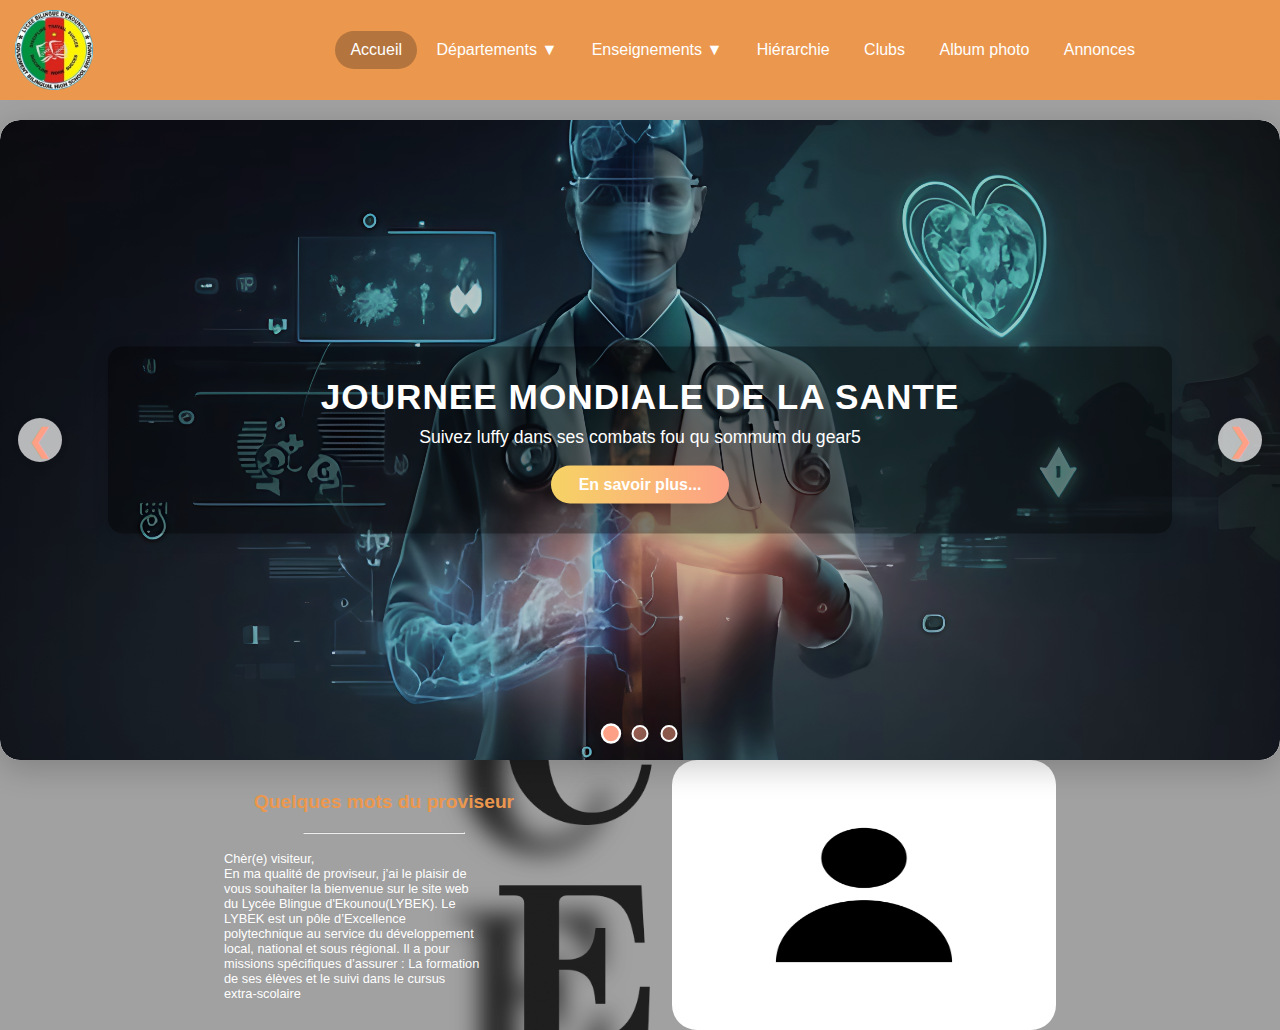
<file: index.html>
<!DOCTYPE html>
<html lang="en">
<head>
    <meta charset="UTF-8">
    <link rel="stylesheet" href="index.css">
    <link rel="icon" href="images/logo.png">
    <meta name="viewport" content="width=device-width, initial-scale=1.0">
    <title>File0</title>
</head>
<body>
    <!-- Loader -->
    <div id="loader">
        <div class="spinner">
            <img src="images/logo.png" class="loader-image" height="150px" width="150px" alt=""></div>
    </div>


    <header>
        <img src="images/logo.png" alt="Logo Lycée Bilingue d'Ekounou">
        <div class="desktop-menu" id="desktop-menu">
            <a href="#" id="onglet">Accueil</a>
            <div>
                <a href="#">Départements ▼</a>
                <div class="submenu">
                    <a href="dept-info.html">Informatique</a>
                    <a href="#">Mathématiques</a>
                    <a href="dept-pct.html">PCT</a>
                    <a href="dept-fr.html">Français</a>
                    <a href="dept-en.html">Anglais</a>
                </div>
            </div>
            <div>
                <a href="#">Enseignements ▼</a>
                <div class="submenu">
                    <a href="francophone.html">Francophone</a>
                    <a href="anglophone.html">Anglophone</a>
                </div>
            </div>
            <a href="#">Hiérarchie</a>
            <a href="clubs.html">Clubs</a>
            <a href="album.html">Album photo</a>
            <a href="annonces.html">Annonces</a>
        </div>
    </header>

    
    <button class="open-btn" onclick="openMenu()">☰ Menu</button>
    <div class="overlay" onclick="closeMenu()" id="overlay"></div>
    <div class="sidebar" id="sidebar">
        <a href="#">Accueil</a>
        <a href="#" onclick="toggleSubmenu(event, 'submenu1')">Départements ▼</a>
        <div class="submenu" id="submenu1">
            <a href="dept-info.html">Informatique</a>
            <a href="#">Mathématiques</a>
            <a href="dept-pct.html">PCT</a>
            <a href="dept-fr.html">Français</a>
            <a href="dept-en.html">Anglais</a>
        </div>
        <a href="#" onclick="toggleSubmenu(event, 'submenu2')">Enseignements ▼</a>
        <div class="submenu" id="submenu2">
            <a href="francophone.html">Francophone</a>
            <a href="anglophone.html">Anglophone</a>
        </div>
        <a href="#">Hiérarchie</a>
        <a href="clubs.html">Clubs</a>
        <a href="album.html">Album photo</a>
        <a href="annonces.html">Annonces</a>
    </div>


    <div class="slider">
        <div class="slides">
            <div class="slide active">
                <img src="images/santé4.jpeg" alt="Slide 1">
                <div class="slide-content" >
                    <h2>JOURNEE MONDIALE DE LA SANTE</h2>
                    <p>Suivez luffy dans ses combats fou qu sommum du gear5</p>
                    <a href="slider.html" class="btn">En savoir plus...</a>
                </div>
            </div>
            <div class="slide">
                <img src="images/secu.jpg" alt="Slide 2">
                <div class="slide-content">
                    <h2>JOURNEE DE LA SECURITE INFORMATIQUE</h2>
                    <p>Notre plateforme offre des outils puissants et uniques.</p>
                    <a href="#" class="btn">En savoir plus...</a>
                </div>
            </div>
            <div class="slide">
                <img src="images/philo.jpg" alt="Slide 3">
                <div class="slide-content">
                    <h2>JOURNEE DE LA PHILOSOPHIE</h2>
                    <p>l'infini scéllé de nouveau fléau comment yuji reussira t'il a s'en sortir</p>
                    <a href="#" class="btn">En savoir plus...</a>
                </div>
            </div>
        </div>
        <button class="nav prev" onclick="changeSlide(-1)">&#10094;</button>
        <button class="nav next" onclick="changeSlide(1)">&#10095;</button>
        <div class="dots">
            <span class="dot active" onclick="goToSlide(0)"></span>
            <span class="dot" onclick="goToSlide(1)"></span>
            <span class="dot" onclick="goToSlide(2)"></span>
        </div>
    </div>
     <div class="provi" style="display: flex; justify-content: center; align-items: center;">
        <div id="texte">
            <h3 class="titre">Quelques mots du proviseur</h3><hr width="50%">
            <h4>
                Chèr(e) visiteur,<br>
                En ma qualité de proviseur, j’ai le plaisir de vous souhaiter la bienvenue sur le site web du Lycée Blingue d'Ekounou(LYBEK).
                Le LYBEK est un pôle d’Excellence polytechnique au service du développement local, national et sous régional. 
                Il a pour missions spécifiques d’assurer : La formation de ses élèves et le suivi dans le cursus extra-scolaire
            </h4>
        </div>
        <img src="images/compte.jpg" height="270px" width="30%" alt="">
    </div>
    
    <!--Début du site web.......................-->
    <script src="JS/index.js"></script>
</body>
</html>
</file>
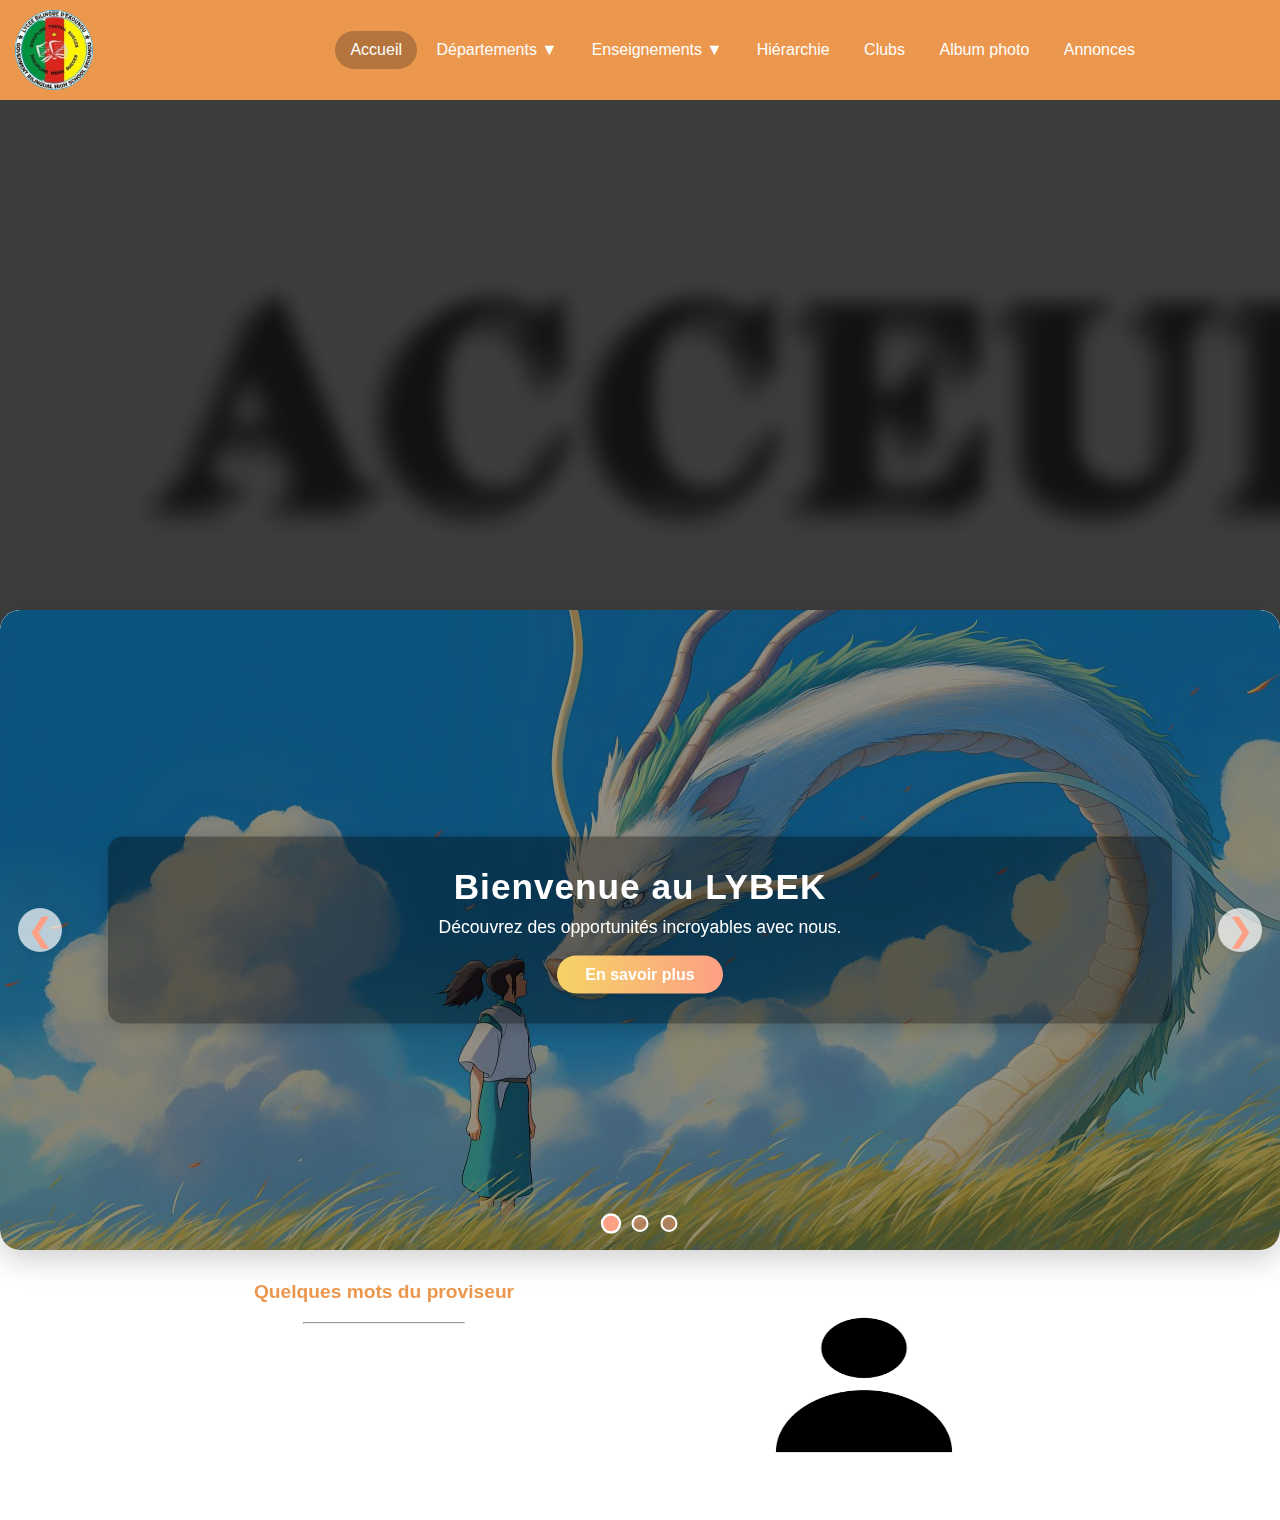
<file: acceuil.html>
<!DOCTYPE html>
<html lang="en">
<head>
    <meta charset="UTF-8">
    <link rel="stylesheet" href="acceuil.css">
    <link rel="icon" href="images/logo.png">
    <meta name="viewport" content="width=device-width, initial-scale=1.0">
    <title>Acceuil</title>
</head>
<body>
    <!-- Loader -->
    <div id="loader">
        <div class="spinner">
            <img src="images/logo.png" class="loader-image" height="150px" width="150px" alt=""></div>
    </div>


    <header>
        <img src="images/logo.png" alt="Logo Lycée Bilingue d'Ekounou">
        <div class="desktop-menu" id="desktop-menu">
            <a href="" id="onglet">Accueil</a>
            <div>
                <a href="#">Départements ▼</a>
                <div class="submenu">
                    <a href="dept-info.html">Informatique</a>
                    <a href="#">Mathématiques</a>
                    <a href="dept-pct.html">PCT</a>
                    <a href="dept-fr.html">Français</a>
                    <a href="dept-en.html">Anglais</a>
                </div>
            </div>
            <div>
                <a href="#">Enseignements ▼</a>
                <div class="submenu">
                    <a href="francophone.html">Francophone</a>
                    <a href="anglophone.html">Anglophone</a>
                </div>
            </div>
            <a href="#">Hiérarchie</a>
            <a href="clubs.html">Clubs</a>
            <a href="album.html">Album photo</a>
            <a href="annonces.html">Annonces</a>
        </div>
    </header>

    
    <button class="open-btn" onclick="openMenu()">☰ Menu</button>
    <div class="overlay" onclick="closeMenu()" id="overlay"></div>
    <div class="sidebar" id="sidebar">
        <a href="acceuil.html" id="onglet">Accueil</a>
        <a href="#" onclick="toggleSubmenu(event, 'submenu1')">Départements ▼</a>
        <div class="submenu" id="submenu1">
            <a href="dept-info.html">Informatique</a>
            <a href="#">Mathématiques</a>
            <a href="dept-pct.html">PCT</a>
            <a href="dept-fr.html">Français</a>
            <a href="dept-en.html">Anglais</a>
        </div>
        <a href="#" onclick="toggleSubmenu(event, 'submenu2')">Enseignements ▼</a>
        <div class="submenu" id="submenu2">
            <a href="francophone.html">Francophone</a>
            <a href="anglophone.html">Anglophone</a>
        </div>
        <a href="#">Hiérarchie</a>
        <a href="clubs.html">Clubs</a>
        <a href="">Album photo</a>
        <a href="annonces.html">Annonces</a>
    </div>


    <div class="content">
        <h3 class="animation">BIENVENUE AU <br>LYCEE BILINGUE D'EKOUNOU</h3>
        <h2 class="animation">Le LYBEK est une grande école publique en pleine émergence sociotechnologique. Il a pour objectif la transmission totale de ses connaissances à ses élèves
            dans les cardres les plus familiaux qu'il soit pour que ceux-ci se sentent à l'aise. Il montre aux élèves la vie socioprofessionnelle qui les attend après le lycée
            et comment confronter certains problèmes de la vie active.</h2>
    </div>
    <h1 class="slogan">UN PETIT PAS POUR CE LYCEE, MAIS UN GRAND PAS POUR LE CAMEROUN...</h1>


    <div class="slider">
        <div class="slides">
            <div class="slide active">
                <img src="pc wallpapers 4k/-5927150908699952158_121.jpg" alt="Slide 1">
                <div class="slide-content">
                    <h2>Bienvenue au LYBEK</h2>
                    <p>Découvrez des opportunités incroyables avec nous.</p>
                    <a href="slider.html" class="btn">En savoir plus</a>
                </div>
            </div>
            <div class="slide">
                <img src="pc wallpapers 4k/-5927150908699952218_121.jpg" alt="Slide 2">
                <div class="slide-content">
                    <h2>Fonctionnalités exclusives</h2>
                    <p>Notre plateforme offre des outils puissants et uniques.</p>
                    <a href="#" class="btn">Voir les fonctionnalités</a>
                </div>
            </div>
            <div class="slide">
                <img src="pc wallpapers 4k/-5927150908699952213_121.jpg" alt="Slide 3">
                <div class="slide-content">
                    <h2>Rejoignez-nous !</h2>
                    <p>Faites partie de notre communauté grandissante.</p>
                    <a href="#" class="btn">S'inscrire</a>
                </div>
            </div>
        </div>
        <button class="nav prev" onclick="changeSlide(-1)">&#10094;</button>
        <button class="nav next" onclick="changeSlide(1)">&#10095;</button>
        <div class="dots">
            <span class="dot active" onclick="goToSlide(0)"></span>
            <span class="dot" onclick="goToSlide(1)"></span>
            <span class="dot" onclick="goToSlide(2)"></span>
        </div>
    </div>


     <div class="provi" style="display: flex; justify-content: center; align-items: center;">
        <div id="texte">
            <h3 class="titre">Quelques mots du proviseur</h3><hr width="50%">
            <h4>
                Chèr(e) visiteur,<br>
                En ma qualité de proviseur, j’ai le plaisir de vous souhaiter la bienvenue sur le site web du Lycée Blingue d'Ekounou(LYBEK).
                Le LYBEK est un pôle d’Excellence polytechnique au service du développement local, national et sous régional. 
                Il a pour missions spécifiques d’assurer : La formation de ses élèves et le suivi dans le cursus extra-scolaire
            </h4>
        </div>
        <img src="images/compte.jpg" height="270px" width="30%" alt="">
    </div>
    
    <script src="JS/acceuil.js"></script>
</body>
</html>
</file>
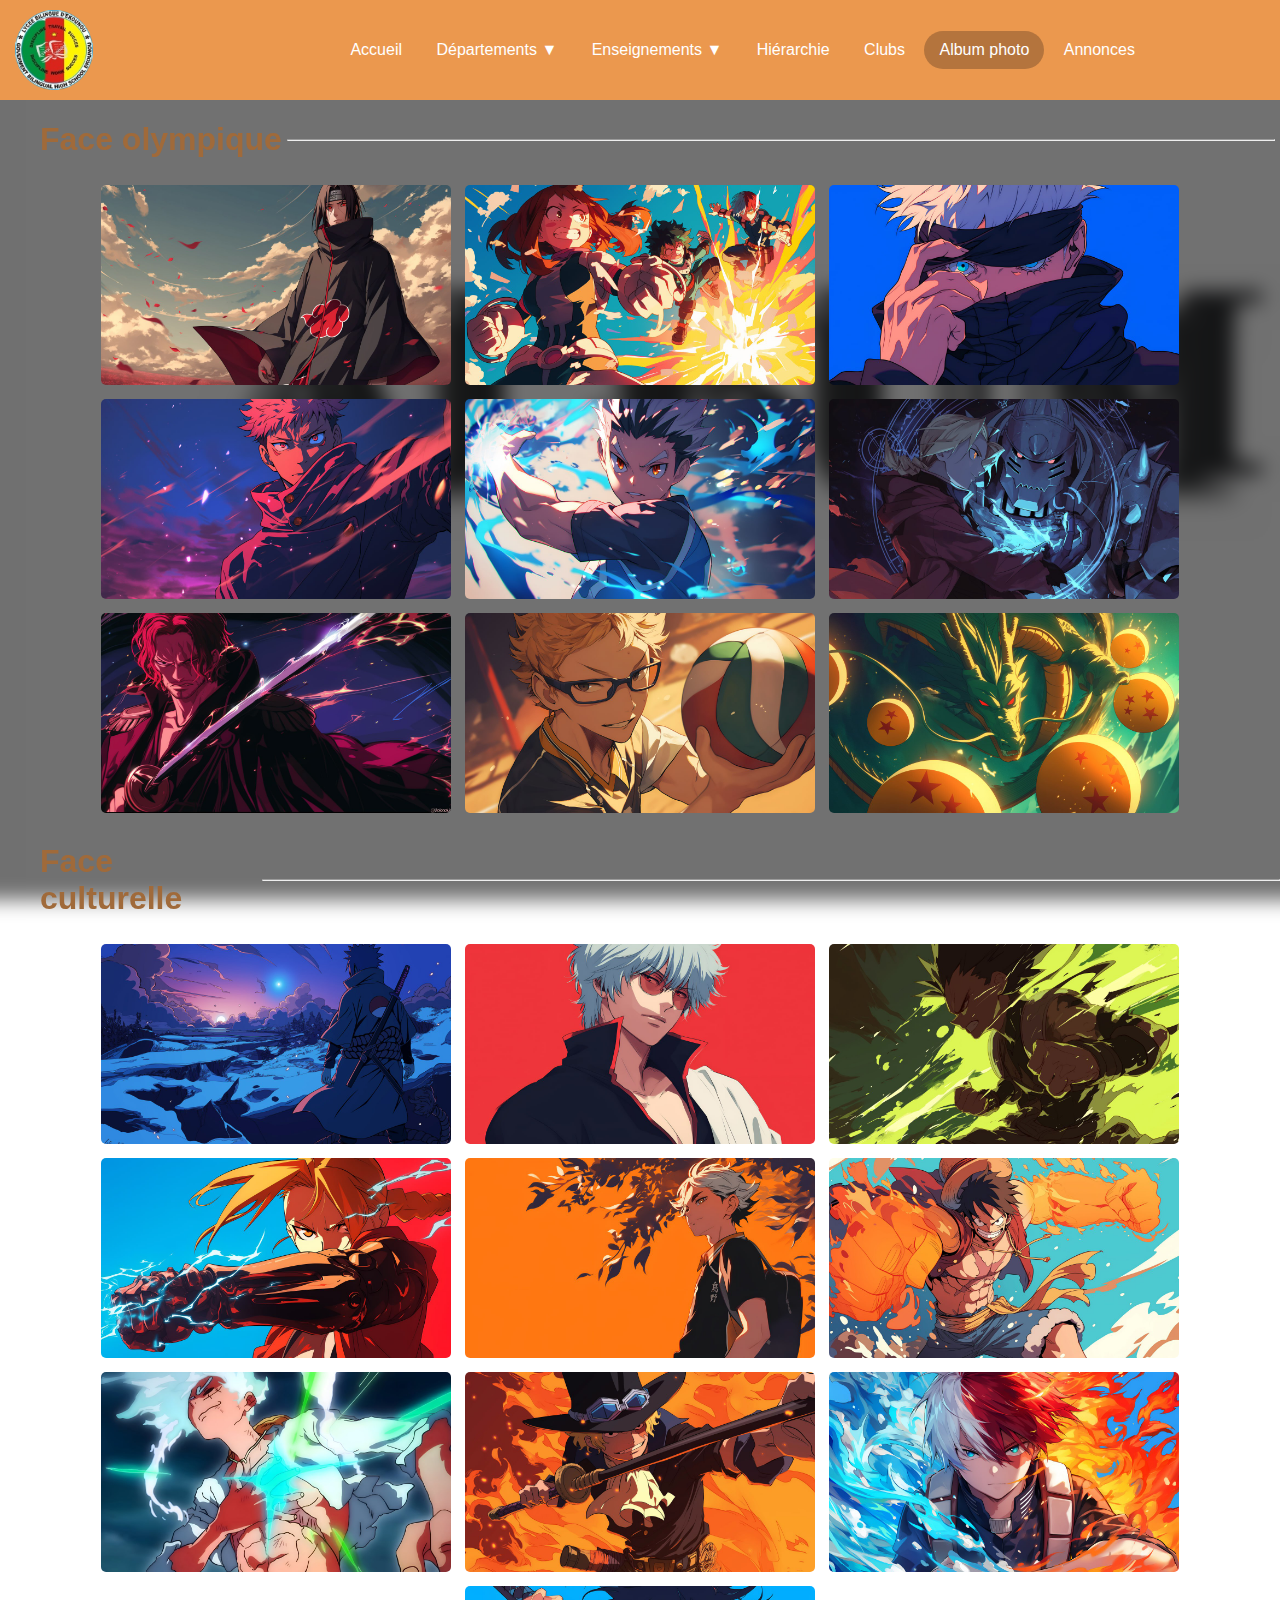
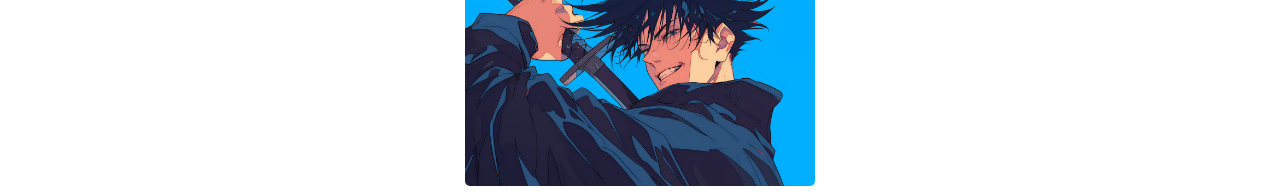
<file: album.html>
<!DOCTYPE html>
<html lang="en">
<head>
    <meta charset="UTF-8">
    <link rel="stylesheet" href="album.css">
    <link rel="icon" href="images/logo.png">
    <meta name="viewport" content="width=device-width, initial-scale=1.0">
    <title>Album Photo</title>
</head>
<body>
    <!-- Loader -->
    <div id="loader">
        <div class="spinner">
            <img src="images/logo.png" class="loader-image" height="150px" width="150px" alt=""></div>
    </div>


    <header>
        <img src="images/logo.png" alt="Logo Lycée Bilingue d'Ekounou">
        <div class="desktop-menu" id="desktop-menu">
            <a href="acceuil.html">Accueil</a>
            <div>
                <a href="#">Départements ▼</a>
                <div class="submenu">
                    <a href="dept-info.html">Informatique</a>
                    <a href="#">Mathématiques</a>
                    <a href="dept-pct.html">PCT</a>
                    <a href="dept-fr.html">Français</a>
                    <a href="dept-en.html">Anglais</a>
                </div>
            </div>
            <div>
                <a href="#">Enseignements ▼</a>
                <div class="submenu">
                    <a href="francophone.html">Francophone</a>
                    <a href="anglophone.html">Anglophone</a>
                </div>
            </div>
            <a href="#">Hiérarchie</a>
            <a href="clubs.html">Clubs</a>
            <a href="" id="onglet">Album photo</a>
            <a href="annonces.html">Annonces</a>
        </div>
    </header>

    
    <button class="open-btn" onclick="openMenu()">☰ Menu</button>
    <div class="overlay" onclick="closeMenu()" id="overlay"></div>
    <div class="sidebar" id="sidebar">
        <a href="acceuil.html">Accueil</a>
        <a href="#" onclick="toggleSubmenu(event, 'submenu1')">Départements ▼</a>
        <div class="submenu" id="submenu1">
            <a href="dept-info.html">Informatique</a>
            <a href="#">Mathématiques</a>
            <a href="dept-pct.html">PCT</a>
            <a href="dept-fr.html">Français</a>
            <a href="dept-en.html">Anglais</a>
        </div>
        <a href="#" onclick="toggleSubmenu(event, 'submenu2')">Enseignements ▼</a>
        <div class="submenu" id="submenu2">
            <a href="francophone.html">Francophone</a>
            <a href="anglophone.html">Anglophone</a>
        </div>
        <a href="#">Hiérarchie</a>
        <a href="clubs.html">Clubs</a>
        <a href="" id="onglet">Album photo</a>
        <a href="annonces.html">Annonces</a>
    </div>


    <div id="titre" style="display: flex;">
        <h1>Face olympique</h1><hr width="77%" style="margin: auto;">
    </div>
    <div id="photo" style="text-align: center; width: 100%;">
        <img src="pc wallpapers 4k/-5821341975591372171_121.jpg" width="350px" height="200px" alt="">
        <img src="pc wallpapers 4k/-5821341975591372172_121.jpg" width="350px" height="200px" alt="">
        <img src="pc wallpapers 4k/-5821341975591372173_121.jpg" width="350px" height="200px" alt="">
        <img src="pc wallpapers 4k/-5821341975591372176_121.jpg" width="350px" height="200px" alt="">
        <img src="pc wallpapers 4k/-5821341975591372177_121.jpg" width="350px" height="200px" alt="">
        <img src="pc wallpapers 4k/-5821341975591372187_121.jpg" width="350px" height="200px" alt="">
        <img src="pc wallpapers 4k/-5821341975591372189_121.jpg" width="350px" height="200px" alt="">
        <img src="pc wallpapers 4k/-5821341975591372192_121.jpg" width="350px" height="200px" alt="">
        <img src="pc wallpapers 4k/-5821341975591372196_121.jpg" width="350px" height="200px" alt="">
    </div>

    <div id="titre" style="display: flex;">
        <h1>Face culturelle</h1><hr width="80%" style="margin: auto;">
    </div>
    <div id="photo" style="text-align: center;">
        <img src="pc wallpapers 4k/-5821341975591372197_121.jpg" width="350px" height="200px" alt="">
        <img src="pc wallpapers 4k/-5830438492986001227_121.jpg" width="350px" height="200px" alt="">
        <img src="pc wallpapers 4k/-5830438492986001230_121.jpg" width="350px" height="200px" alt="">
        <img src="pc wallpapers 4k/-5830438492986001231_121.jpg" width="350px" height="200px" alt="">
        <img src="pc wallpapers 4k/-5830438492986001243_121.jpg" width="350px" height="200px" alt="">
        <img src="pc wallpapers 4k/-5830438492986001244_121.jpg" width="350px" height="200px" alt="">
        <img src="pc wallpapers 4k/-5830438492986001245_121.jpg" width="350px" height="200px" alt="">
        <img src="pc wallpapers 4k/-5830438492986001246_121.jpg" width="350px" height="200px" alt="">
        <img src="pc wallpapers 4k/-5830438492986001250_121.jpg" width="350px" height="200px" alt="">
        <img src="pc wallpapers 4k/-5830438492986001253_121.jpg" width="350px" height="200px" alt="">
    </div>

    <script src="JS/file0.js"></script>
</body>
</html>
</file>
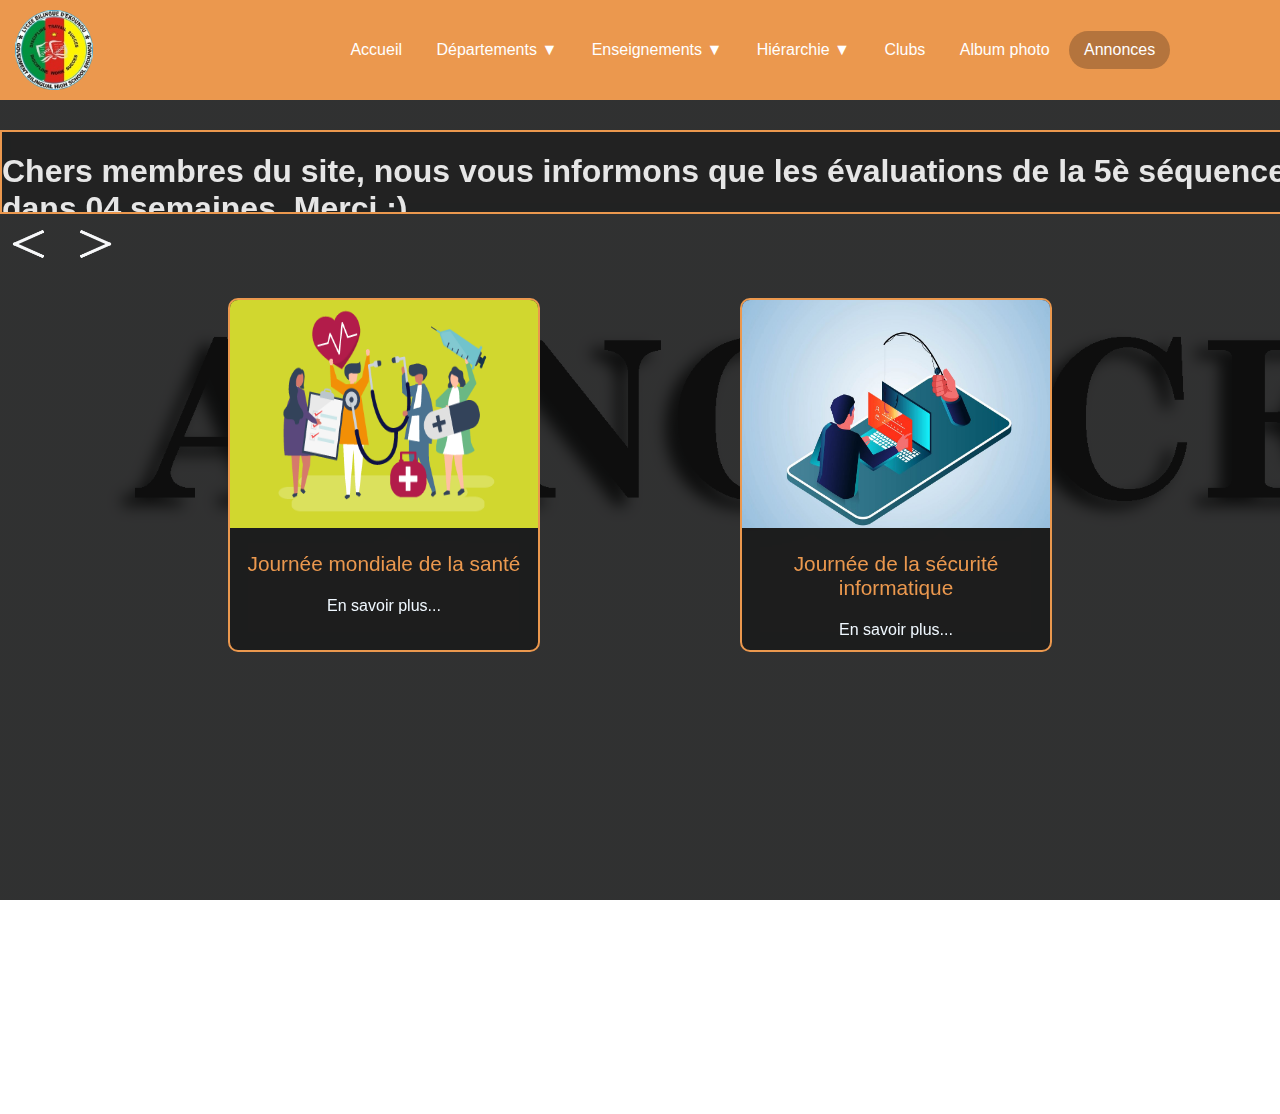
<file: annonces.html>
<!DOCTYPE html>
<html lang="en">
<head>
    <meta charset="UTF-8">
    <link rel="stylesheet" href="annonces.css">
    <link rel="icon" href="images/logo.png">
    <meta name="viewport" content="width=device-width, initial-scale=1.0">
    <title>Annonces</title>
</head>
<body>
    <!-- Loader -->
    <div id="loader">
        <div class="spinner">
            <img src="images/logo.png" class="loader-image" height="150px" width="150px" alt=""></div>
    </div>


    <header>
        <img src="images/logo.png" alt="Logo Lycée Bilingue d'Ekounou">
        <div class="desktop-menu" id="desktop-menu">
            <a href="acceuil.html">Accueil</a>
            <div>
                <a href="#">Départements ▼</a>
                <div class="submenu">
                    <a href="dept-info.html">Informatique</a>
                    <a href="#">Mathématiques</a>
                    <a href="dept-pct.html">PCT</a>
                    <a href="dept-fr.html">Français</a>
                    <a href="dept-en.html">Anglais</a>
                </div>
            </div>
            <div>
                <a href="#">Enseignements ▼</a>
                <div class="submenu">
                    <a href="francophone.html">Francophone</a>
                    <a href="anglophone.html">Anglophone</a>
                </div>
            </div>
            <div>
                <a href="#">Hiérarchie ▼</a>
                <div class="submenu">
                    <a href="#">Haute hiérarchie</a>
                    <a href="#">Censeurs</a>
                    <a href="#">Surveillants généraux</a>
                    <a href="#">Surveillants de secteur</a>
                </div>
            </div>
            <a href="clubs.html">Clubs</a>
            <a href="album.html">Album photo</a>
            <a href="annonces.html" id="onglet">Annonces</a>
        </div>
    </header>

    
    <button class="open-btn" onclick="openMenu()">☰ Menu</button>
    <div class="overlay" onclick="closeMenu()" id="overlay"></div>
    <div class="sidebar" id="sidebar">
        <a href="acceuil.html">Accueil</a>
        <a href="#" onclick="toggleSubmenu(event, 'submenu1')">Départements ▼</a>
        <div class="submenu" id="submenu1">
            <a href="dept-info.html">Informatique</a>
            <a href="#">Mathématiques</a>
            <a href="dept-pct.html">PCT</a>
            <a href="dept-fr.html">Français</a>
            <a href="dept-en.html">Anglais</a>
        </div>
        <a href="#" onclick="toggleSubmenu(event, 'submenu2')">Enseignements ▼</a>
        <div class="submenu" id="submenu2">
            <a href="francophone.html">Francophone</a>
            <a href="anglophone.html">Anglophone</a>
        </div>
        <a href="#" onclick="toggleSubmenu(event, 'submenu3')">Hiérarchie ▼</a>
        <div class="submenu" id="submenu3">
            <a href="#">Haute hiérarchie</a>
            <a href="#">Censeurs</a>
            <a href="#">Surveillants généraux</a>
            <a href="#">Surveillants de secteur</a>
        </div>
        <a href="clubs.html">Clubs</a>
        <a href="album.html">Album photo</a>
        <a href="annonces.html">Annonces</a>
    </div>


    
    
    <div class="annonces">
        <div id="annonces">
            <h1>Chers membres du site, nous vous informons que les évaluations de la 5è séquence débuteront dans 04 semaines. Merci :)</h1>
        </div>
    </div>

    
    <div class="container">
		<div class="slide">
			<div class="item" style="background-image: url(images/santé4.jpg);">
				<div class="content">
					<div class="name">JOURNEE MONDIALE DE LA SANTE</div>
					<div class="des"> SOLO LEVELING est une oeuvre coreenne sortie en 2024</div>
					<button>En savoir plus...</button>
				</div>
			</div>
			<div class="item" style="background-image: url(images/secu.jpg);">
				<div class="content">
					<div class="name">JOURNEE DE LA SECURITE INFORMATIQUE</div>
					<div class="des">Suivez luffy dans ses combats fou qu sommum du gear5</div>
					<button><a href="">En savoir plus...</a></button>
				</div>
			</div>
			<div class="item" style="background-image: url(images/philo.jpg);">
				<div class="content">
					<div class="name">JOURNEE DE LA PHILOSOPHIE</div>
					<div class="des">l'infini scéllé de nouveau fléau comment yuji reussira t'il a s'en sortir</div>
					<button><a href="">En savoir plus...</a></button>
				</div>
			</div>
			<div class="item" style="background-image: url(images/santé3.jpg);">
				<div class="content">
					<div class="name">JOURNEE DE L'ENVIRONNEMENT</div>
					<div class="des">deku</div>
					<button><a href="">En savoir plus...</a></button>
				</div>
			</div>
		</div>
		<div class="button">
            <img src="images/leftArrow.png" width="60px" class="prev" alt="">
            <img src="images/rightArrow.png" width="60px" class="next" alt="" srcset="">
		</div>
	</div>

    
    <div class="containing">
        <div class="categorie">
            <img src="images/santé.png" height="65%" width="100%">
            <span>
                <p>Journée mondiale de la santé</p>
                <a href="">En savoir plus...</a>
            </span>
        </div>
        <div class="categorie">
            <img src="images/secu2.jpg" height="65%" width="100%">
            <span>
                <p>Journée de la sécurité informatique</p>
                <a href="">En savoir plus...</a>
            </span>
        </div>
    </div>    
    <script src="JS/annonces.js"></script>
</body>
</html>
</file>
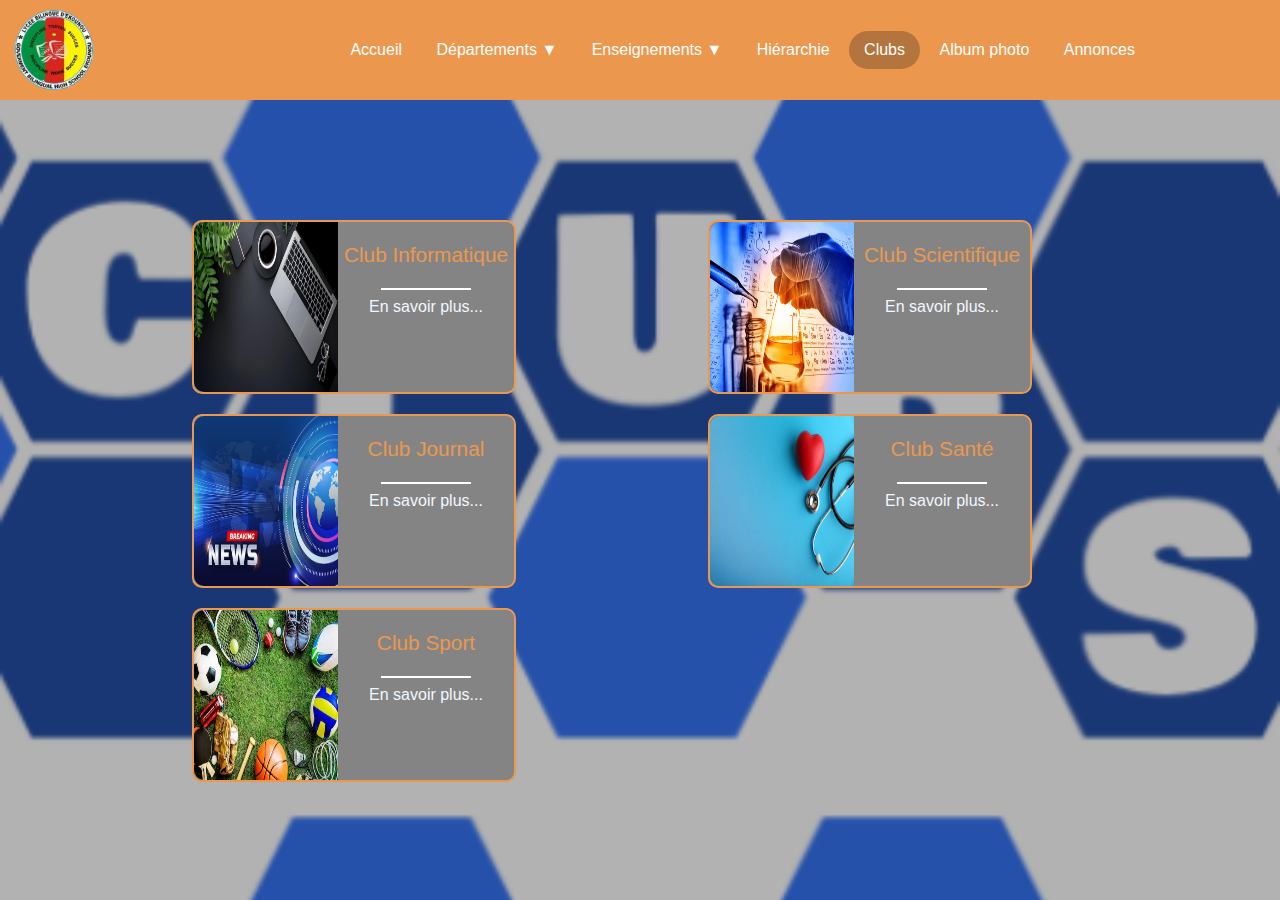
<file: clubs.html>
<!DOCTYPE html>
<html lang="en">
<head>
    <meta charset="UTF-8">
    <link rel="stylesheet" href="clubs.css">
    <link rel="icon" href="images/logo.png">
    <meta name="viewport" content="width=device-width, initial-scale=1.0">
    <title>Clubs</title>
</head>
<body>

    <!-- Loader -->
    <div id="loader">
        <div class="spinner">
            <img src="images/logo.png" class="loader-image" height="150px" width="150px" alt=""></div>
    </div>

    <header>
        <img src="images/logo.png" alt="Logo Lycée Bilingue d'Ekounou">
        <div class="desktop-menu" id="desktop-menu">
            <a href="acceuil.html">Accueil</a>
            <div>
                <a href="#">Départements ▼</a>
                <div class="submenu">
                    <a href="dept-info.html">Informatique</a>
                    <a href="#">Mathématiques</a>
                    <a href="#">PCT</a>
                    <a href="dept-fr.html">Français</a>
                    <a href="dept-en.html">Anglais</a>
                </div>
            </div>
            <div>
                <a href="#">Enseignements ▼</a>
                <div class="submenu">
                    <a href="francophone.html">Francophone</a>
                    <a href="anglophone.html">Anglophone</a>
                </div>
            </div>
            <a href="#">Hiérarchie</a>
            <a href="#" id="onglet">Clubs</a>
            <a href="album.html">Album photo</a>
            <a href="annonces.html">Annonces</a>
        </div>
    </header>

    
    <button class="open-btn" onclick="openMenu()">☰ Menu</button>
    <div class="overlay" onclick="closeMenu()" id="overlay"></div>
    <div class="sidebar" id="sidebar">
        <a href="acceuil.html">Accueil</a>
        <a href="#" onclick="toggleSubmenu(event, 'submenu1')">Départements ▼</a>
        <div class="submenu" id="submenu1">
            <a href="dept-info.html">Informatique</a>
            <a href="#">Mathématiques</a>
            <a href="#">PCT</a>
            <a href="dept-fr.html">Français</a>
            <a href="dept-en.html">Anglais</a>
        </div>
        <a href="#" onclick="toggleSubmenu(event, 'submenu2')">Enseignements ▼</a>
        <div class="submenu" id="submenu2">
            <a href="francophone.html">Francophone</a>
            <a href="anglophone.html">Anglophone</a>
        </div>
        <a href="#">Hiérarchie</a>
        <a href="#">Clubs</a>
        <a href="album.html">Album photo</a>
        <a href="annonces.html">Annonces</a>
    </div>


    <div class="container" style="text-align: center;">
        <div class="categorie">
            <img src="images/info.jpg" height="100%" width="45%">
            <span>
                <p>Club Informatique</p><hr width="50%" color="white">
                <a href="">En savoir plus...</a>
            </span>
        </div>
        <div class="categorie">
            <img src="images/chimie.jpg" height="100%" width="45%">
            <span>
                <p>Club Scientifique</p><hr width="50%" color="white">
                <a href="">En savoir plus...</a>
            </span>
        </div>
        <div class="categorie">
            <img src="images/journal.jpg" height="100%" width="45%">
            <span>
                <p>Club Journal</p><hr width="50%" color="white">
                <a href="">En savoir plus...</a>
            </span>
        </div>
        <div class="categorie">
            <img src="images/sante.jpg" height="100%" width="45%">
            <span>
                <p>Club Santé</p><hr width="50%" color="white">
                <a href="">En savoir plus...</a>
            </span>
        </div>
        <div class="categorie">
            <img src="images/sport.jpg" height="100%" width="45%">
            <span>
                <p>Club Sport</p><hr width="50%" color="white">
                <a href="">En savoir plus...</a>
            </span>
        </div>
    </div>
    <script src="JS/file0.js"></script>
</body>
</html>
</file>
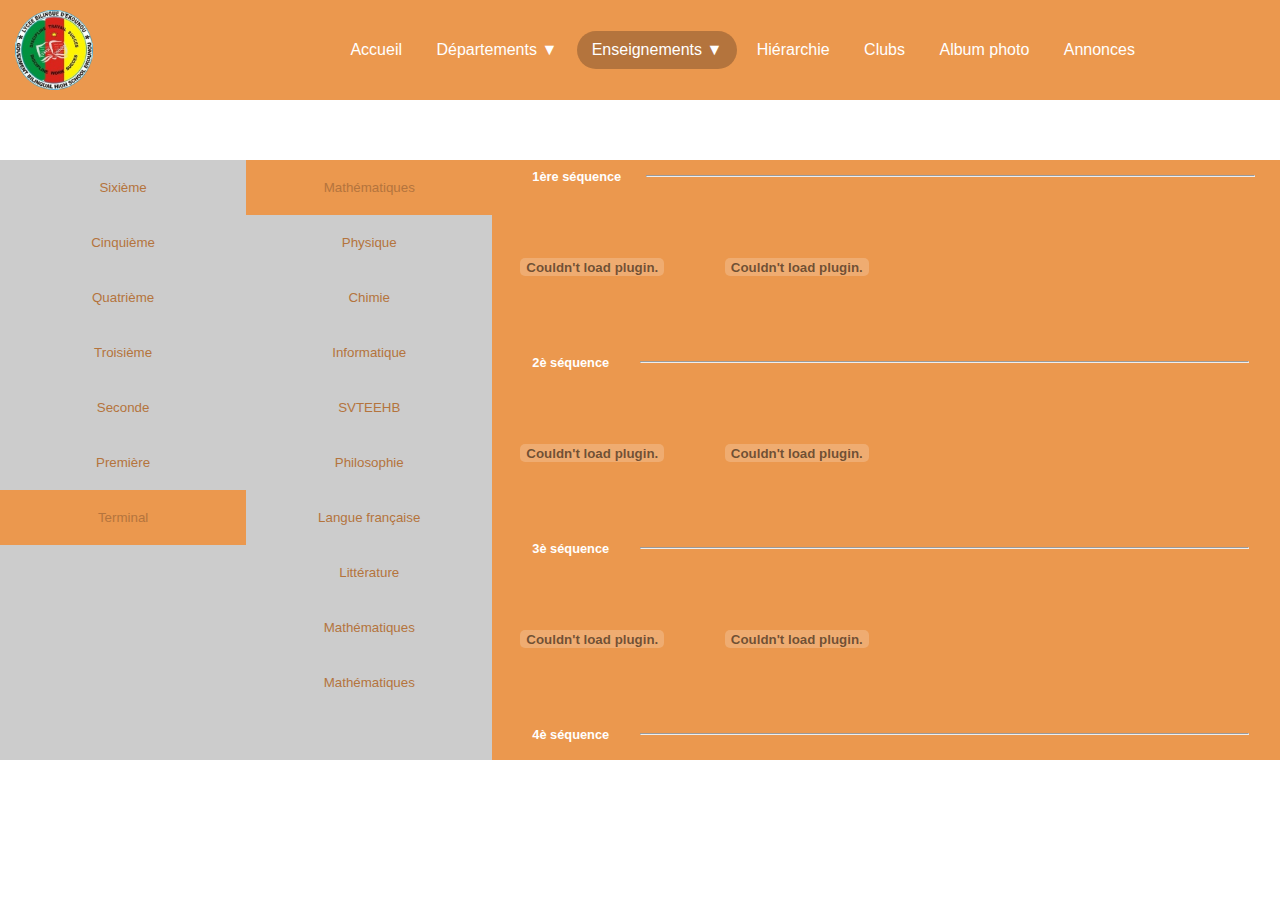
<file: francophone.html>
<!DOCTYPE html>
<html lang="en">
<head>
    <meta charset="UTF-8">
    <link rel="stylesheet" href="francophone.css">
    <link rel="icon" href="images/logo.png">
    <meta name="viewport" content="width=device-width, initial-scale=1.0">
    <title>Francophone</title>
</head>
<body>
    <!-- Loader -->
    <div id="loader">
        <div class="spinner">
            <img src="images/logo.png" class="loader-image" height="150px" width="150px" alt=""></div>
    </div>


    <header>
        <img src="images/logo.png" alt="Logo Lycée Bilingue d'Ekounou">
        <div class="desktop-menu" id="desktop-menu">
            <a href="index.html">Accueil</a>
            <div>
                <a href="#">Départements ▼</a>
                <div class="submenu">
                    <a href="dept-info.html">Informatique</a>
                    <a href="#">Mathématiques</a>
                    <a href="dept-pct.html">PCT</a>
                    <a href="dept-fr.html">Français</a>
                    <a href="dept-en.html">Anglais</a>
                </div>
            </div>
            <div>
                <a href="#" id="onglet">Enseignements ▼</a>
                <div class="submenu">
                    <a href="francophone.html">Francophone</a>
                    <a href="anglophone.html">Anglophone</a>
                </div>
            </div>
            <a href="#">Hiérarchie</a>
            <a href="clubs.html">Clubs</a>
            <a href="album.html">Album photo</a>
            <a href="annonces.html">Annonces</a>
        </div>
    </header>

    
    <button class="open-btn" onclick="openMenu()">☰ Menu</button>
    <div class="overlay" onclick="closeMenu()" id="overlay"></div>
    <div class="sidebar" id="sidebar">
        <a href="index.html">Accueil</a>
        <a href="#" onclick="toggleSubmenu(event, 'submenu1')">Départements ▼</a>
        <div class="submenu" id="submenu1">
            <a href="dept-info.html">Informatique</a>
            <a href="#">Mathématiques</a>
            <a href="dept-pct.html">PCT</a>
            <a href="dept-fr.html">Français</a>
            <a href="dept-en.html">Anglais</a>
        </div>
        <a href="#" onclick="toggleSubmenu(event, 'submenu2')">Enseignements ▼</a>
        <div class="submenu" id="submenu2">
            <a href="francophone.html">Francophone</a>
            <a href="anglophone.html">Anglophone</a>
        </div>
        <a href="#">Hiérarchie</a>
        <a href="clubs.html">Clubs</a>
        <a href="album.html">Album photo</a>
        <a href="annonces.html">Annonces</a>
    </div>
    <div class="ensei">
        <div id="classes">
            <button onclick="showSubjects('sixieme')">Sixième</button>
            <button onclick="showSubjects('cinquieme')">Cinquième</button>
            <button onclick="showSubjects('quatrieme')">Quatrième</button>
            <button onclick="showSubjects('troisieme')">Troisième</button>
            <button onclick="showSubjects('seconde')">Seconde</button>
            <button onclick="showSubjects('premiere')">Première</button>
            <button id="nom-class" onclick="showSubjects('terminal')">Terminal</button>
        </div>
        <div class="matieres" id="terminal">
            <button id="nom-subject">Mathématiques</button>
            <button>Physique</button>
            <button>Chimie</button>
            <button>Informatique</button>
            <button>SVTEEHB</button>
            <button>Philosophie</button>
            <button>Langue française</button>
            <button>Littérature</button>
            <button>Mathématiques</button>
            <button>Mathématiques</button>
        </div>
        <div id="epreuves">
            <div id="titre" style="display: flex;">
                <h1>1ère séquence</h1><hr width="77%" style="margin: auto;">
            </div>
            <embed src="Document/Mastercard Foundation Scholars Programat UWC Presentation.pdf" width="200px" type="">
            <embed src="Document/TP INF132.pdf" width="200px" type="">
                
            <div id="titre" style="display: flex;">
                <h1>2è séquence</h1><hr width="77%" style="margin: auto;">
            </div>
            <embed src="Document/Mastercard Foundation Scholars Programat UWC Presentation.pdf" width="200px" type="">
            <embed src="Document/TP INF132.pdf" width="200px" type="">
                
            <div id="titre" style="display: flex;">
                <h1>3è séquence</h1><hr width="77%" style="margin: auto;">
            </div>
            <embed src="Document/Mastercard Foundation Scholars Programat UWC Presentation.pdf" width="200px" type="">
            <embed src="Document/TP INF132.pdf" width="200px" type="">
                
            <div id="titre" style="display: flex;">
                <h1>4è séquence</h1><hr width="77%" style="margin: auto;">
            </div>
            <embed src="Document/Mastercard Foundation Scholars Programat UWC Presentation.pdf" width="200px" type="">
            <embed src="Document/TP INF132.pdf" width="200px" type="">
        </div>
    </div>
    <!--Début du site web.......................-->
    <script src="JS/enseignement.js"></script>
</body>
</html>
</file>
<file: index.css>
body {
    margin: 0;
    font-family: Arial, sans-serif;
    background: url(images/acceuil.png), linear-gradient(to top, rgba(0,0,0,0.6)50%,rgba(0,0,0,0.6)50%);
    background-size: cover;
    background-attachment: fixed;
}
/* Loader Styles */
#loader {
    position: fixed;
    top: 0;
    left: 0;
    width: 100%;
    height: 100vh;
    backdrop-filter: blur(15px);
    background-image: linear-gradient(to top, rgba(0,0,0,0.5)50%,rgba(0,0,0,0.5)50%);
    display: flex;
    justify-content: center;
    align-items: center;
    z-index: 2000;
}
.spinner {
    animation: spin 3s linear infinite;
}
/*animation du loader*/
@keyframes spin {
    0% { transform: rotate(0deg); }
    100% { transform: rotate(360deg); }
}
/*précise la page dans laquelle on se trouve*/
#onglet{
    background-color: #b4743d;
    border-radius: 20px;
}
header {
    display: flex;
    align-items: center;
    background-color: #eb984e;
    padding: 10px 15px;
    /*pour que le menu soit toujours en haut*/
    position: sticky;
    z-index: 1000;
    top: 0;
}
header img {
    height: 80px;
    margin-right: 20px;
}
/*propriétés du menu en mode bureau*/
.desktop-menu {
    display: none;
    background-color: #eb984e;
    padding: 10px;
    top: 0;
    margin-left: 17%;
}
.desktop-menu > div {
    display: inline-block;
    position: relative;
}
.desktop-menu a {
    color: white;
    text-decoration: none;
    padding: 10px 15px;
    display: inline-block;
}
.desktop-menu a:hover {
    background-color: #b4743d;
    border-radius: 20px;
    transition: all 0.3s ease;
}
.desktop-menu .submenu {
    display: none;
    position: absolute;
    top: 100%;
    left: 0;
    background-color: #bbb9b9;
    min-width: 200px;
    z-index: 1000;
}
.desktop-menu .submenu a {
    display: block;
    padding: 10px;
    margin-left: -20px;
    color: white;
}
.desktop-menu .submenu a:hover {
    background-color: #b4743d;
    border-radius: 0;
}
.desktop-menu > div:hover .submenu {
    display: block;
}
/*propriétés du menu vertical (mode bureau)*/
.sidebar {
    height: 200vh;
    width: 220px;
    position: fixed;
    top: 0;
    left: -250px;
    background-color: #eb984e;
    padding-top: 60px;
    transition: 0.3s;
    color: white;
    z-index: 1500;
}
.sidebar a {
    padding: 10px 15px;
    display: block;
    color: white;
    text-decoration: none;
}
.sidebar a:hover {
    background-color: #b4743d;
}
.submenu {
    display: none;
    background-color: #eb984e;
    padding-left: 20px;
}
.submenu a {
    font-size: 14px;
}
/*propriétés du bouton 'menu' en mode mobile*/
.open-btn {
    font-size: 20px;
    cursor: pointer;
    position: absolute;
    top: 20px;
    left: 20px;
    background-color: #eb984e;
    color: white;
    border: none;
    padding: 10px 15px;
    display: none;
    position: sticky;
    margin-top: -80px;
    z-index: 1500;
}
/*propriétés de la barre verticale des liens*/
.overlay {
    position: fixed;
    top: 0;
    left: 0;
    width: 100%;
    height: 200vh;
    background: rgba(0, 0, 0, 0.5);
    display: none;
    z-index: 1500;
}


/*début du slider*/
.slider {
    margin-top: 20px;
    position: relative;
    width: 100%;
    height: 50vw;  
    overflow: hidden;
    border-radius: 20px;
    box-shadow: 0 8px 32px rgba(0,0,0,0.2);
    background: #fff;
}

.slides {
    display: flex;
    height: 100%;
}

.slide {
    min-width: 100%;
    height: 100%;
    position: absolute;
    opacity: 0;
    transition: opacity 0.7s;
    display: flex;
    align-items: center;
    justify-content: center;
}

.slide.active {
    opacity: 1;
    position: relative;
    z-index: 2;
}

.slide img {
    width: 100%;
    height: 100%;
    object-fit: cover;
    filter: brightness(0.8) blur(0.5px);
    border-radius: 20px;
}

.slide-content {
    position: absolute;
    top: 50%;
    left: 50%;
    transform: translate(-50%, -50%);
    color: #fff;
    text-align: center;
    z-index: 3;
    width: 80%;
    background: rgba(0,0,0,0.4);
    padding: 30px 20px;
    border-radius: 15px;
    box-shadow: 0 4px 16px rgba(0,0,0,0.15);
}

.slide-content h2 {
    margin: 0 0 10px 0;
    font-size: 2.2rem;
    letter-spacing: 1px;
}

.slide-content p {
    margin: 0 0 18px 0;
    font-size: 1.1rem;
}

.btn {
    display: inline-block;
    padding: 10px 28px;
    background: linear-gradient(90deg, #f6d365 0%, #fda085 100%);
    color: #fff;
    border: none;
    border-radius: 25px;
    font-size: 1rem;
    font-weight: bold;
    text-decoration: none;
    box-shadow: 0 2px 8px rgba(0,0,0,0.08);
    transition: background 0.3s, transform 0.2s;
    cursor: pointer;
}
.btn:hover {
    background: linear-gradient(90deg, #fda085 0%, #f6d365 100%);
    transform: scale(1.05);
}
.nav {
    position: absolute;
    top: 50%;
    transform: translateY(-50%);
    background: rgba(255,255,255,0.7);
    border: none;
    border-radius: 50%;
    width: 44px;
    height: 44px;
    font-size: 2rem;
    color: #fda085;
    cursor: pointer;
    z-index: 10;
    transition: background 0.2s, color 0.2s;
    box-shadow: 0 2px 8px rgba(0,0,0,0.08);
}
.nav:hover {
    background: #fda085;
    color: #fff;
}
.prev { left: 18px; }
.next { right: 18px; }

.dots {
    position: absolute;
    bottom: 18px;
    left: 50%;
    transform: translateX(-50%);
    display: flex;
    gap: 12px;
    z-index: 10;
}
.dot {
    width: 13px;
    height: 13px;
    border-radius: 50%;
    background: rgba(253,160,133,0.5);
    cursor: pointer;
    transition: background 0.3s, transform 0.2s;
    border: 2px solid #fff;
}
.dot.active, .dot:hover {
    background: #fda085;
    transform: scale(1.2);
}
/*fin du slider*/


    
/*mot de bienvenue du proviseur*/
.provi{
    width: 100%;
}
#texte{ 
    width: 25%;
    margin-right: 10%;
}
.titre{
    color: #eb984e;
    font-size: 1.5vw;
    text-align: center;
}
h4{
    color: white;
    font-size: 1vw;
    font-weight: unset;
    width: 80%; 
}
img{ 
    justify-content: center;
    border-radius: 25px;
}
/*fin du mot de bienvenue*/


/**adaptation pour les différents écrans*/
/*@media apporte des changements qu'on spécifie à la page pour une largeur max ou min qu'on définit*/
@media (max-width:1250px){
    .desktop-menu {
        margin-left: 8%;
    }
}
@media (max-width:1075px){
    .desktop-menu {
        margin-left: 0%;
        font-size: 13px;
    }
}
@media (max-width: 875px) {
    body{background: url(images/acceuil_mobile1.png); background-size: cover;}
    .desktop-menu { display: none; }
    .open-btn { display: block; }
    .overlay{display: none;}
    header img{ margin-left: 75%;}
}
@media (min-width: 875px) {
    body{background: url(images/acceuil_mobile1.png); background-size: cover;}
    .sidebar, .overlay, .open-btn { display: none; }
    .desktop-menu { display: block; }
}
</file>
<file: acceuil.css>
body {
    margin: 0;
    font-family: Arial, sans-serif;
    background-image: linear-gradient(to top, rgba(0,0,0,0.5)50%,rgba(0,0,0,0.5)50%), url(images/acceuil.png);
    background-size: cover;
    backdrop-filter: blur(10px);
    background-attachment: fixed;
}
/* Loader Styles */
#loader {
    position: fixed;
    top: 0;
    left: 0;
    width: 100%;
    height: 100vh;
    background-image: linear-gradient(to top, rgba(0,0,0,0.7)50%,rgba(0,0,0,0.7)50%);
    backdrop-filter: blur(15px);
    display: flex;
    justify-content: center;
    align-items: center;
    z-index: 2000;
}
.spinner {
    animation: spin 3s linear infinite;
}
/*animation du loader*/
@keyframes spin {
    0% { transform: rotate(0deg); }
    100% { transform: rotate(360deg); }
}
/*précise la page dans laquelle on se trouve*/
#onglet{
    background-color: #b4743d;
    border-radius: 20px;
}
header {
    display: flex;
    align-items: center;
    background-color: #eb984e;
    padding: 10px 15px;
    /*pour que le menu soit toujours en haut*/
    position: sticky;
    z-index: 1000;
    top: 0;
}
header img {
    height: 80px;
    margin-right: 20px;
}
/*propriétés du menu en mode bureau*/
.desktop-menu {
    display: none;
    background-color: #eb984e;
    padding: 10px;
    top: 0;
    margin-left: 17%;
}
.desktop-menu > div {
    display: inline-block;
    position: relative;
}
.desktop-menu a {
    color: white;
    text-decoration: none;
    padding: 10px 15px;
    display: inline-block;
}
.desktop-menu a:hover {
    background-color: #b4743d;
    border-radius: 20px;
    transition: all 0.3s ease;
}
.desktop-menu .submenu {
    display: none;
    position: absolute;
    top: 100%;
    left: 0;
    background-color: #bbb9b9;
    min-width: 200px;
    z-index: 1000;
}
.desktop-menu .submenu a {
    display: block;
    padding: 10px;
    margin-left: -20px;
    color: white;
}
.desktop-menu .submenu a:hover {
    background-color: #b4743d;
    border-radius: 0;
}
.desktop-menu > div:hover .submenu {
    display: block;
}
/*propriétés du menu vertical (mode bureau)*/
.sidebar {
    height: 200vh;
    width: 220px;
    position: fixed;
    top: 0;
    left: -250px;
    background-color: #eb984e;
    padding-top: 60px;
    transition: 0.3s;
    color: white;
    z-index: 1500;
}
.sidebar a {
    padding: 10px 15px;
    display: block;
    color: white;
    text-decoration: none;
}
.sidebar a:hover {
    background-color: #b4743d;
}
.submenu {
    display: none;
    background-color: #eb984e;
    padding-left: 20px;
}
.submenu a {
    font-size: 14px;
}
/*propriétés du bouton 'menu' en mode mobile*/
.open-btn {
    font-size: 20px;
    cursor: pointer;
    position: absolute;
    top: 20px;
    left: 20px;
    background-color: #eb984e;
    color: white;
    border: none;
    padding: 10px 15px;
    display: none;
    position: sticky;
    margin-top: -80px;
    z-index: 1500;
}
/*propriétés de la barre verticale des liens*/
.overlay {
    position: fixed;
    top: 0;
    left: 0;
    width: 100%;
    height: 200vh;
    background: rgba(0, 0, 0, 0.5);
    display: none;
    z-index: 1500;
}


/*mot de bienvenue sur le site*/
.content{
    margin-left: 10%;
    margin-top: 100px;
 }
 .content h3{
     animation-delay: 0.7s;
     font-size: 4.3vw;
     -webkit-text-stroke: 0.2vw #b4743d;
     color: #fff;
 }
.content h2{
    font-size:1.5vw;
    font-weight: unset;
    width: 40%;
    color: #fff;
    animation-delay:1s;
}
 .slogan{
    font-size:1.5vw;
    font-weight: bold;
    color: #b4743d;
    animation-delay:1s;
    margin-left: 10%;
    opacity: 0;
    transform: translateY(30px);
    animation: move-up 1s linear forwards;
 }
.animation{
    opacity:0;
    transform: translateY(30px);
    animation: move-up 1s linear forwards;
}
@keyframes move-up{
    100%{
        opacity:1;
        transform: translateY(0px);
    }
} 
/*fin du mot bienvenue sur le site*/


/*début du slider*/
.slider {
    position: relative;
    width: 100%;
    height: 50vw;  
    overflow: hidden;
    border-radius: 20px;
    box-shadow: 0 8px 32px rgba(0,0,0,0.2);
    background: #fff;
}

.slides {
    display: flex;
    height: 100%;
}

.slide {
    min-width: 100%;
    height: 100%;
    position: absolute;
    opacity: 0;
    transition: opacity 0.7s;
    display: flex;
    align-items: center;
    justify-content: center;
}

.slide.active {
    opacity: 1;
    position: relative;
    z-index: 2;
}

.slide img {
    width: 100%;
    height: 100%;
    object-fit: cover;
    filter: brightness(0.6) blur(0.5px);
    border-radius: 20px;
}

.slide-content {
    position: absolute;
    top: 50%;
    left: 50%;
    transform: translate(-50%, -50%);
    color: #fff;
    text-align: center;
    z-index: 3;
    width: 80%;
    background: rgba(0,0,0,0.35);
    padding: 30px 20px;
    border-radius: 15px;
    box-shadow: 0 4px 16px rgba(0,0,0,0.15);
}

.slide-content h2 {
    margin: 0 0 10px 0;
    font-size: 2.2rem;
    letter-spacing: 1px;
}

.slide-content p {
    margin: 0 0 18px 0;
    font-size: 1.1rem;
}

.btn {
    display: inline-block;
    padding: 10px 28px;
    background: linear-gradient(90deg, #f6d365 0%, #fda085 100%);
    color: #fff;
    border: none;
    border-radius: 25px;
    font-size: 1rem;
    font-weight: bold;
    text-decoration: none;
    box-shadow: 0 2px 8px rgba(0,0,0,0.08);
    transition: background 0.3s, transform 0.2s;
    cursor: pointer;
}
.btn:hover {
    background: linear-gradient(90deg, #fda085 0%, #f6d365 100%);
    transform: scale(1.05);
}
.nav {
    position: absolute;
    top: 50%;
    transform: translateY(-50%);
    background: rgba(255,255,255,0.7);
    border: none;
    border-radius: 50%;
    width: 44px;
    height: 44px;
    font-size: 2rem;
    color: #fda085;
    cursor: pointer;
    z-index: 10;
    transition: background 0.2s, color 0.2s;
    box-shadow: 0 2px 8px rgba(0,0,0,0.08);
}
.nav:hover {
    background: #fda085;
    color: #fff;
}
.prev { left: 18px; }
.next { right: 18px; }

.dots {
    position: absolute;
    bottom: 18px;
    left: 50%;
    transform: translateX(-50%);
    display: flex;
    gap: 12px;
    z-index: 10;
}
.dot {
    width: 13px;
    height: 13px;
    border-radius: 50%;
    background: rgba(253,160,133,0.5);
    cursor: pointer;
    transition: background 0.3s, transform 0.2s;
    border: 2px solid #fff;
}
.dot.active, .dot:hover {
    background: #fda085;
    transform: scale(1.2);
}
/*fin du slider*/


/*mot de bienvenue du proviseur*/
.provi{
    width: 100%;
}
#texte{ 
    width: 25%;
    margin-right: 10%;
}
.titre{
    color: #eb984e;
    font-size: 1.5vw;
    text-align: center;
}
h4{
    color: white;
    font-size: 1vw;
    font-weight: unset;
    width: 80%; 
}
img{ 
    justify-content: center;
    border-radius: 25px;
}
/*fin du mot de bienvenue*/


/**adaptation pour les différents écrans*/
/*@media apporte des changements qu'on spécifie à la page pour une largeur max ou min qu'on définit*/
@media (max-width:1250px){
    .desktop-menu {
        margin-left: 8%;
    }
    .slider{height: 550px;}
    body{background: linear-gradient(to top, rgba(0,0,0,0.5)50%,rgba(0,0,0,0.5)50%), url(images/acceuil_mobile1.png); background-size: cover;}
}
@media (max-width:1075px){
    body{background: linear-gradient(to top, rgba(0,0,0,0.5)50%,rgba(0,0,0,0.5)50%), url(images/acceuil_mobile1.png); background-size: cover;}
    .content{margin-top: 50px;}
    .desktop-menu {
        margin-left: 0%;
        font-size: 13px;
    }
    .btn{font-size: 0.7rem;}

}
@media (max-width: 875px) {
    .desktop-menu { display: none; }
    .open-btn { display: block; }
    .overlay{display: none;}
    header img{ margin-left: 75%;}
}
@media (min-width: 875px) {
    .sidebar, .overlay, .open-btn { display: none; }
    .desktop-menu { display: block; }
}
</file>
<file: album.css>
body {
    margin: 0;
    font-family: Arial, sans-serif;
    background-image: linear-gradient(to top, rgba(0,0,0,0.3)50%,rgba(0,0,0,0.3)50%), url(images/album.png);
    background-size: cover;
    backdrop-filter: blur(10px);
    background-attachment: fixed;
}
/* Loader Styles */
#loader {
    position: fixed;
    top: 0;
    left: 0;
    width: 100%;
    height: 100vh;
    background-image: linear-gradient(to top, rgba(0,0,0,0.7)50%,rgba(0,0,0,0.7)50%);
    backdrop-filter: blur(25px);
    display: flex;
    justify-content: center;
    align-items: center;
    z-index: 2000;
}
.spinner {
    animation: spin 3s linear infinite;
}
/*animation du loader*/
@keyframes spin {
    0% { transform: rotate(0deg); }
    100% { transform: rotate(360deg); }
}
/*précise la page dans laquelle on se trouve*/
#onglet{
    background-color: #b4743d;
    border-radius: 20px;
}
header {
    display: flex;
    align-items: center;
    background-color: #eb984e;
    padding: 10px 15px;
    /*pour que le menu soit toujours en haut*/
    position: sticky;
    z-index: 1000;
    top: 0;
}
header img {
    height: 80px;
    margin-right: 20px;
}
/*propriétés du menu en mode bureau*/
.desktop-menu {
    display: none;
    background-color: #eb984e;
    padding: 10px;
    top: 0;
    margin-left: 17%;
}
.desktop-menu > div {
    display: inline-block;
    position: relative;
}
.desktop-menu a {
    color: white;
    text-decoration: none;
    padding: 10px 15px;
    display: inline-block;
}
.desktop-menu a:hover {
    background-color: #b4743d;
    border-radius: 20px;
    transition: all 0.3s ease;
}
.desktop-menu .submenu {
    display: none;
    position: absolute;
    top: 100%;
    left: 0;
    background-color: #bbb9b9;
    min-width: 200px;
    z-index: 1000;
}
.desktop-menu .submenu a {
    display: block;
    padding: 10px;
    margin-left: -20px;
    color: white;
}
.desktop-menu .submenu a:hover {
    background-color: #b4743d;
    border-radius: 0;
}
.desktop-menu > div:hover .submenu {
    display: block;
}
/*propriétés du menu vertical (mode bureau)*/
.sidebar {
    height: 200vh;
    width: 220px;
    position: fixed;
    top: 0;
    left: -250px;
    background-color: #eb984e;
    padding-top: 60px;
    transition: 0.3s;
    color: white;
    z-index: 1500;
}
.sidebar a {
    padding: 10px 15px;
    display: block;
    color: white;
    text-decoration: none;
}
.sidebar a:hover {
    background-color: #b4743d;
}
.submenu {
    display: none;
    background-color: #eb984e;
    padding-left: 20px;
}
.submenu a {
    font-size: 14px;
}
/*propriétés du bouton 'menu' en mode mobile*/
.open-btn {
    font-size: 20px;
    cursor: pointer;
    position: absolute;
    top: 20px;
    left: 20px;
    background-color: #eb984e;
    color: white;
    border: none;
    padding: 10px 15px;
    display: none;
    position: sticky;
    margin-top: -80px;
    z-index: 1500;
}
/*propriétés de la barre verticale des liens*/
.overlay {
    position: fixed;
    top: 0;
    left: 0;
    width: 100%;
    height: 200vh;
    background: rgba(0, 0, 0, 0.5);
    display: none;
    z-index: 1500;
}



#titre h1{
    margin-left: 40px;
    float: left;
    color: #a06a3a;
    font-size: 2.5vw;
}
#photo img{
    border-radius: 10px;
    padding: 5px;
}
/**adaptation pour les différents écrans*/
/*@media apporte des changements qu'on spécifie à la page pour une largeur max ou min qu'on définit*/
@media (max-width:1250px){
    .desktop-menu {
        margin-left: 8%;
    }
}
@media (max-width:1075px){
    .desktop-menu {
        margin-left: 0%;
        font-size: 13px;
    }
}
@media (max-width: 875px) {
    .desktop-menu { display: none; }
    .open-btn { display: block; }
    .overlay{display: none;}
    header img{ margin-left: 75%;}
}
@media (min-width: 875px) {
    .sidebar, .overlay, .open-btn { display: none; }
    .desktop-menu { display: block; }
}
</file>
<file: annonces.css>
body {
    margin: 0;
    font-family: Arial, sans-serif;
    background-image: linear-gradient(to top, rgba(0,0,0,0.6)50%,rgba(0,0,0,0.6)50%), url(images/annonces.png);
    background-size: cover;
    background-attachment: fixed;
}
/* Loader Styles */
#loader {
    position: fixed;
    top: 0;
    left: 0;
    width: 100%;
    height: 100vh;
    backdrop-filter: blur(100px);
    display: flex;
    justify-content: center;
    align-items: center;
    background-image: linear-gradient(to top, rgba(0,0,0,0.7)50%,rgba(0,0,0,0.7)50%);
    z-index: 2000;
}
.spinner {
    animation: spin 3s linear infinite;
}
/*animation du loader*/
@keyframes spin {
    0% { transform: rotate(0deg); }
    100% { transform: rotate(360deg); }
}
/*précise la page dans laquelle on se trouve*/
#onglet{
    background-color: #b4743d;
    border-radius: 20px;
}
header {
    display: flex;
    align-items: center;
    background-color: #eb984e;
    padding: 10px 15px;
    /*pour que le menu soit toujours en haut*/
    position: sticky;
    z-index: 1000;
    top: 0;
}
header img {
    height: 80px;
    margin-right: 20px;
}
/*propriétés du menu en mode bureau*/
.desktop-menu {
    display: none;
    background-color: #eb984e;
    padding: 10px;
    top: 0;
    margin-left: 17%;
}
.desktop-menu > div {
    display: inline-block;
    position: relative;
}
.desktop-menu a {
    color: white;
    text-decoration: none;
    padding: 10px 15px;
    display: inline-block;
}
.desktop-menu a:hover {
    background-color: #b4743d;
    border-radius: 20px;
    transition: all 0.3s ease;
}
.desktop-menu .submenu {
    display: none;
    position: absolute;
    top: 100%;
    left: 0;
    background-color: #bbb9b9;
    min-width: 200px;
    z-index: 1000;
}
.desktop-menu .submenu a {
    display: block;
    padding: 10px;
    margin-left: -20px;
    color: white;
}
.desktop-menu .submenu a:hover {
    background-color: #b4743d;
    border-radius: 0;
}
.desktop-menu > div:hover .submenu {
    display: block;
}
/*propriétés du menu vertical (mode bureau)*/
.sidebar {
    height: 200vh;
    width: 220px;
    position: fixed;
    top: 0;
    left: -250px;
    background-color: #eb984e;
    padding-top: 60px;
    transition: 0.3s;
    color: white;
    z-index: 1500;
}
.sidebar a {
    padding: 10px 15px;
    display: block;
    color: white;
    text-decoration: none;
}
.sidebar a:hover {
    background-color: #b4743d;
}
.submenu {
    display: none;
    background-color: #eb984e;
    padding-left: 20px;
}
.submenu a {
    font-size: 14px;
}
/*propriétés du bouton 'menu' en mode mobile*/
.open-btn {
    font-size: 20px;
    cursor: pointer;
    position: absolute;
    top: 20px;
    left: 20px;
    background-color: #eb984e;
    color: white;
    border: none;
    padding: 10px 15px;
    display: none;
    position: sticky;
    margin-top: -80px;
    z-index: 1500;
}
/*propriétés de la barre verticale des liens*/
.overlay {
    position: fixed;
    top: 0;
    left: 0;
    width: 100%;
    height: 200vh;
    background: rgba(0, 0, 0, 0.5);
    display: none;
    z-index: 1500;
}


/*barre de défilement*/
.annonces {
    margin-top: 30px;
    overflow: hidden;
    height: 80px;
    width: auto;
    border: 2px solid #eb984e;
    backdrop-filter: blur(5px);
    background: linear-gradient(to top, rgba(0,0,0,0.3)50%,rgba(0,0,0,0.3)50%);
    border-right: none;
    color: #e6e6e6;
    font-family: sans-serif;
}
#annonces {
  height: 50px;
  width: 120%;
  display: flex;
  animation: sliding 30s infinite;
}
@keyframes sliding {
  0% {
    transform: translate3d(0, 0, 0);
  }
  100% {
    transform: translate3d(-100%, 0, 0);
  }
}



/*début du slider*/
.slider {
    margin-top: 60px;
    position: relative;
    width: 100%;
    height: 50vw;  
    overflow: hidden;
    border-radius: 20px;
    box-shadow: 0 8px 32px rgba(0,0,0,0.2);
    background: #fff;
}

.slides {
    display: flex;
    height: 100%;
}

.slide {
    min-width: 100%;
    height: 100%;
    position: absolute;
    opacity: 0;
    transition: opacity 0.7s;
    display: flex;
    align-items: center;
    justify-content: center;
}

.slide.active {
    opacity: 1;
    position: relative;
    z-index: 2;
}

.slide img {
    width: 100%;
    height: 100%;
    object-fit: cover;
    filter: brightness(0.8) blur(0.5px);
    border-radius: 20px;
}

.slide-content {
    position: absolute;
    top: 50%;
    left: 50%;
    transform: translate(-50%, -50%);
    color: #fff;
    text-align: center;
    z-index: 3;
    width: 80%;
    background: rgba(0,0,0,0.4);
    padding: 30px 20px;
    border-radius: 15px;
    box-shadow: 0 4px 16px rgba(0,0,0,0.15);
}

.slide-content h2 {
    margin: 0 0 10px 0;
    font-size: 2.2rem;
    letter-spacing: 1px;
}

.slide-content p {
    margin: 0 0 18px 0;
    font-size: 1.1rem;
}

.btn {
    display: inline-block;
    padding: 10px 28px;
    background: linear-gradient(90deg, #f6d365 0%, #fda085 100%);
    color: #fff;
    border: none;
    border-radius: 25px;
    font-size: 1rem;
    font-weight: bold;
    text-decoration: none;
    box-shadow: 0 2px 8px rgba(0,0,0,0.08);
    transition: background 0.3s, transform 0.2s;
    cursor: pointer;
}
.btn:hover {
    background: linear-gradient(90deg, #fda085 0%, #f6d365 100%);
    transform: scale(1.05);
}
.nav {
    position: absolute;
    top: 50%;
    transform: translateY(-50%);
    background: rgba(255,255,255,0.7);
    border: none;
    border-radius: 50%;
    width: 44px;
    height: 44px;
    font-size: 2rem;
    color: #fda085;
    cursor: pointer;
    z-index: 10;
    transition: background 0.2s, color 0.2s;
    box-shadow: 0 2px 8px rgba(0,0,0,0.08);
}
.nav:hover {
    background: #fda085;
    color: #fff;
}
.prev { left: 18px; }
.next { right: 18px; }

.dots {
    position: absolute;
    bottom: 18px;
    left: 50%;
    transform: translateX(-50%);
    display: flex;
    gap: 12px;
    z-index: 10;
}
.dot {
    width: 13px;
    height: 13px;
    border-radius: 50%;
    background: rgba(253,160,133,0.5);
    cursor: pointer;
    transition: background 0.3s, transform 0.2s;
    border: 2px solid #fff;
}
.dot.active, .dot:hover {
    background: #fda085;
    transform: scale(1.2);
}
/*fin du slider*/


.containing{ 
    width: 80%;
    margin-top: 3000px;
    display: flex;
    margin: 0 auto;
    justify-content: center; /* centre horizontalement */
    align-items: center;     /* centre verticalement */
}
.categorie{
    width: 30%;
    height: 350px;
    background-image: linear-gradient(to top, rgba(0,0,0,0.4)50%,rgba(0,0,0,0.4)50%);
    backdrop-filter: blur(8px);
    border: 2px solid #eb984e;
    color: #eb984e;
    border-radius: 10px;
    margin: 0 auto;
    margin-top: 20px;
    float: left;
    text-align: center;
}
.categorie img{
    border-top-left-radius: 8px;
    border-top-right-radius: 8px;
}
.categorie p{
    font-size: 130%;
}
.categorie a{
    text-decoration: none;
    color: aliceblue;
}
.categorie a:hover{color: #eb984e;
    transition: 0.3s;
}

/**adaptation pour les différents écrans*/
/*@media apporte des changements qu'on spécifie à la page pour une largeur max ou min qu'on définit*/
@media (max-width:1250px){
    .desktop-menu {
        margin-left: 8%;
    }
}
@media (max-width:1075px){
    .desktop-menu {
        margin-left: 0%;
        font-size: 13px;
    }
}
@media (max-width: 875px) {
    .desktop-menu { display: none; }
    .open-btn { display: block; }
    .overlay{display: none;}
    header img{ margin-left: 75%;}
}
@media (min-width: 875px) {
    .sidebar, .overlay, .open-btn { display: none; }
    .desktop-menu { display: block; }
}
</file>
<file: clubs.css>
body {
    margin: 0;
    font-family: Arial, sans-serif;
    background-image: linear-gradient(to top, rgba(0,0,0,0.3)50%,rgba(0,0,0,0.3)50%), url(images/club3.png);
    background-size: cover;
}
/* Loader Styles */
#loader {
    position: fixed;
    top: 0;
    left: 0;
    width: 100%;
    height: 100vh;
    backdrop-filter: blur(5px);
    display: flex;
    justify-content: center;
    align-items: center;
    z-index: 2000;
}
.spinner {
    animation: spin 3s linear infinite;
}
/*animation du loader*/
@keyframes spin {
    0% { transform: rotate(0deg); }
    100% { transform: rotate(360deg); }
}
/*précise la page dans laquelle on se trouve*/
#onglet{
    background-color: #b4743d;
    border-radius: 20px;
}
header {
    display: flex;
    align-items: center;
    background-color: #eb984e;
    padding: 10px 15px;
    /*pour que le menu soit toujours en haut*/
    position: sticky;
    z-index: 1000;
    top: 0;
}
header img {
    height: 80px;
    margin-right: 20px;
}
/*propriétés du menu en mode bureau*/
.desktop-menu {
    display: none;
    background-color: #eb984e;
    padding: 10px;
    top: 0;
    margin-left: 17%;
}
.desktop-menu > div {
    display: inline-block;
    position: relative;
}
.desktop-menu a {
    color: white;
    text-decoration: none;
    padding: 10px 15px;
    display: inline-block;
}
.desktop-menu a:hover {
    background-color: #b4743d;
    border-radius: 20px;
    transition: all 0.3s ease;
}
.desktop-menu .submenu {
    display: none;
    position: absolute;
    top: 100%;
    left: 0;
    background-color: #bbb9b9;
    min-width: 200px;
    z-index: 1000;
}
.desktop-menu .submenu a {
    display: block;
    padding: 10px;
    margin-left: -20px;
    color: white;
}
.desktop-menu .submenu a:hover {
    background-color: #b4743d;
    border-radius: 0;
}
.desktop-menu > div:hover .submenu {
    display: block;
}
/*propriétés du menu vertical (mode bureau)*/
.sidebar {
    height: 200vh;
    width: 220px;
    position: fixed;
    top: 0;
    left: -250px;
    background-color: #eb984e;
    padding-top: 60px;
    transition: 0.3s;
    color: white;
    z-index: 1500;
}
.sidebar a {
    padding: 10px 15px;
    display: block;
    color: white;
    text-decoration: none;
}
.sidebar a:hover {
    background-color: #b4743d;
}
.submenu {
    display: none;
    background-color: #eb984e;
    padding-left: 20px;
}
.submenu a {
    font-size: 14px;
}
/*propriétés du bouton 'menu' en mode mobile*/
.open-btn {
    font-size: 20px;
    cursor: pointer;
    position: absolute;
    top: 20px;
    left: 20px;
    background-color: #eb984e;
    color: white;
    border: none;
    padding: 10px 15px;
    display: none;
    position: sticky;
    margin-top: -80px;
    z-index: 1500;
}
/*propriétés de la barre verticale des liens*/
.overlay {
    position: fixed;
    top: 0;
    left: 0;
    width: 100%;
    height: 200vh;
    background: rgba(0, 0, 0, 0.5);
    display: none;
    z-index: 1500;
}

.container{ margin-top: 100px; }
.categorie{
    width: 25%;
    height: 170px;
    background-color: #858484;
    border: 2px solid #eb984e;
    color: #eb984e;
    border-radius: 10px;
    margin: 0 auto;
    margin-top: 20px;
    float: left;
    margin-left: 15%;
}
.categorie img{
    border-top-left-radius: 10px;
    border-bottom-left-radius: 10px;
}
.categorie p{
    font-size: 130%;
}
.categorie span{
    width: 55%;
    float: right;
    text-align: center;
}
.categorie a{
    text-decoration: none;
    color: aliceblue;
}
.categorie a:hover{color: #eb984e;
    transition: 0.3s;
}

/**adaptation pour les différents écrans*/
/*@media apporte des changements qu'on spécifie à la page pour une largeur max ou min qu'on définit*/
@media (max-width:1250px){
    .desktop-menu {
        margin-left: 8%;
    }
}
@media (max-width:1075px){
    .desktop-menu {
        margin-left: 0%;
        font-size: 13px;
    }
}
@media (max-width: 875px) {
    .desktop-menu { display: none; }
    .open-btn {
        display: block;
     }
     .overlay{display: none;}
     header img{ margin-left: 75%;}
}
@media (min-width: 875px) {
    .sidebar, .overlay, .open-btn { display: none; }
    .desktop-menu { display: block; }
}
</file>
<file: francophone.css>
body {
    margin: 0;
    font-family: Arial, sans-serif;
    background-attachment: fixed;
}
/* Loader Styles */
#loader {
    position: fixed;
    top: 0;
    left: 0;
    width: 100%;
    height: 100vh;
    backdrop-filter: blur(15px);
    background-image: linear-gradient(to top, rgba(0,0,0,0.5)50%,rgba(0,0,0,0.5)50%);
    display: flex;
    justify-content: center;
    align-items: center;
    z-index: 2000;
}
.spinner {
    animation: spin 3s linear infinite;
}
/*animation du loader*/
@keyframes spin {
    0% { transform: rotate(0deg); }
    100% { transform: rotate(360deg); }
}
/*précise la page dans laquelle on se trouve*/
#onglet{
    background-color: #b4743d;
    border-radius: 20px;
}
header {
    display: flex;
    align-items: center;
    background-color: #eb984e;
    padding: 10px 15px;
    /*pour que le menu soit toujours en haut*/
    position: sticky;
    z-index: 1000;
    top: 0;
}
header img {
    height: 80px;
    margin-right: 20px;
}
/*propriétés du menu en mode bureau*/
.desktop-menu {
    display: none;
    background-color: #eb984e;
    padding: 10px;
    top: 0;
    margin-left: 17%;
}
.desktop-menu > div {
    display: inline-block;
    position: relative;
}
.desktop-menu a {
    color: white;
    text-decoration: none;
    padding: 10px 15px;
    display: inline-block;
}
.desktop-menu a:hover {
    background-color: #b4743d;
    border-radius: 20px;
    transition: all 0.3s ease;
}
.desktop-menu .submenu {
    display: none;
    position: absolute;
    top: 100%;
    left: 0;
    background-color: #bbb9b9;
    min-width: 200px;
    z-index: 1000;
}
.desktop-menu .submenu a {
    display: block;
    padding: 10px;
    margin-left: -20px;
    color: white;
}
.desktop-menu .submenu a:hover {
    background-color: #b4743d;
    border-radius: 0;
}
.desktop-menu > div:hover .submenu {
    display: block;
}
/*propriétés du menu vertical (mode bureau)*/
.sidebar {
    height: 200vh;
    width: 220px;
    position: fixed;
    top: 0;
    left: -250px;
    background-color: #eb984e;
    padding-top: 60px;
    transition: 0.3s;
    color: white;
    z-index: 1500;
}
.sidebar a {
    padding: 10px 15px;
    display: block;
    color: white;
    text-decoration: none;
}
.sidebar a:hover {
    background-color: #b4743d;
}
.submenu {
    display: none;
    background-color: #eb984e;
    padding-left: 20px;
}
.submenu a {
    font-size: 14px;
}
/*propriétés du bouton 'menu' en mode mobile*/
.open-btn {
    font-size: 20px;
    cursor: pointer;
    position: absolute;
    top: 20px;
    left: 20px;
    background-color: #eb984e;
    color: white;
    border: none;
    padding: 10px 15px;
    display: none;
    position: sticky;
    margin-top: -80px;
    z-index: 1500;
}
/*propriétés de la barre verticale des liens*/
.overlay {
    position: fixed;
    top: 0;
    left: 0;
    width: 100%;
    height: 200vh;
    background: rgba(0, 0, 0, 0.5);
    display: none;
    z-index: 1500;
}
#nom-class, #nom-subject{
    background-color: #eb984e;
}
.ensei{
    display: flex;
    justify-content: center;
    margin-top: 60px;
}
#classes{
    width: 250px;
    background: #cccccc;
    text-align: center;
}
button{
    display: block;
    width: 100%;
    color: #b4743d;
    text-decoration: none;
    padding: 20px;
    border: none;
    background-color: #cccccc;
}
button:hover{
    background-color: #eb984e;
    transition: 0.3s;
}
#terminal{
    width: 250px;
    background: #cccccc;
    text-align: center;
}
#epreuves{
    width: 800px;
    background-color: #eb984e;
    overflow: auto;
    height: 600px;
}
#titre h1{
    margin-left: 40px;
    float: left;
    color: #fff;
    font-size: 1vw;
}

/**adaptation pour les différents écrans*/
/*@media apporte des changements qu'on spécifie à la page pour une largeur max ou min qu'on définit*/
@media (max-width:1250px){
    .desktop-menu {
        margin-left: 8%;
    }
}
@media (max-width:1075px){
    .desktop-menu {
        margin-left: 0%;
        font-size: 13px;
    }
}
@media (max-width: 875px) {
    .desktop-menu { display: none; }
    .open-btn { display: block; }
    .overlay{display: none;}
    header img{ margin-left: 75%;}
}
@media (min-width: 875px) {
    .sidebar, .overlay, .open-btn { display: none; }
    .desktop-menu { display: block; }
}
</file>
